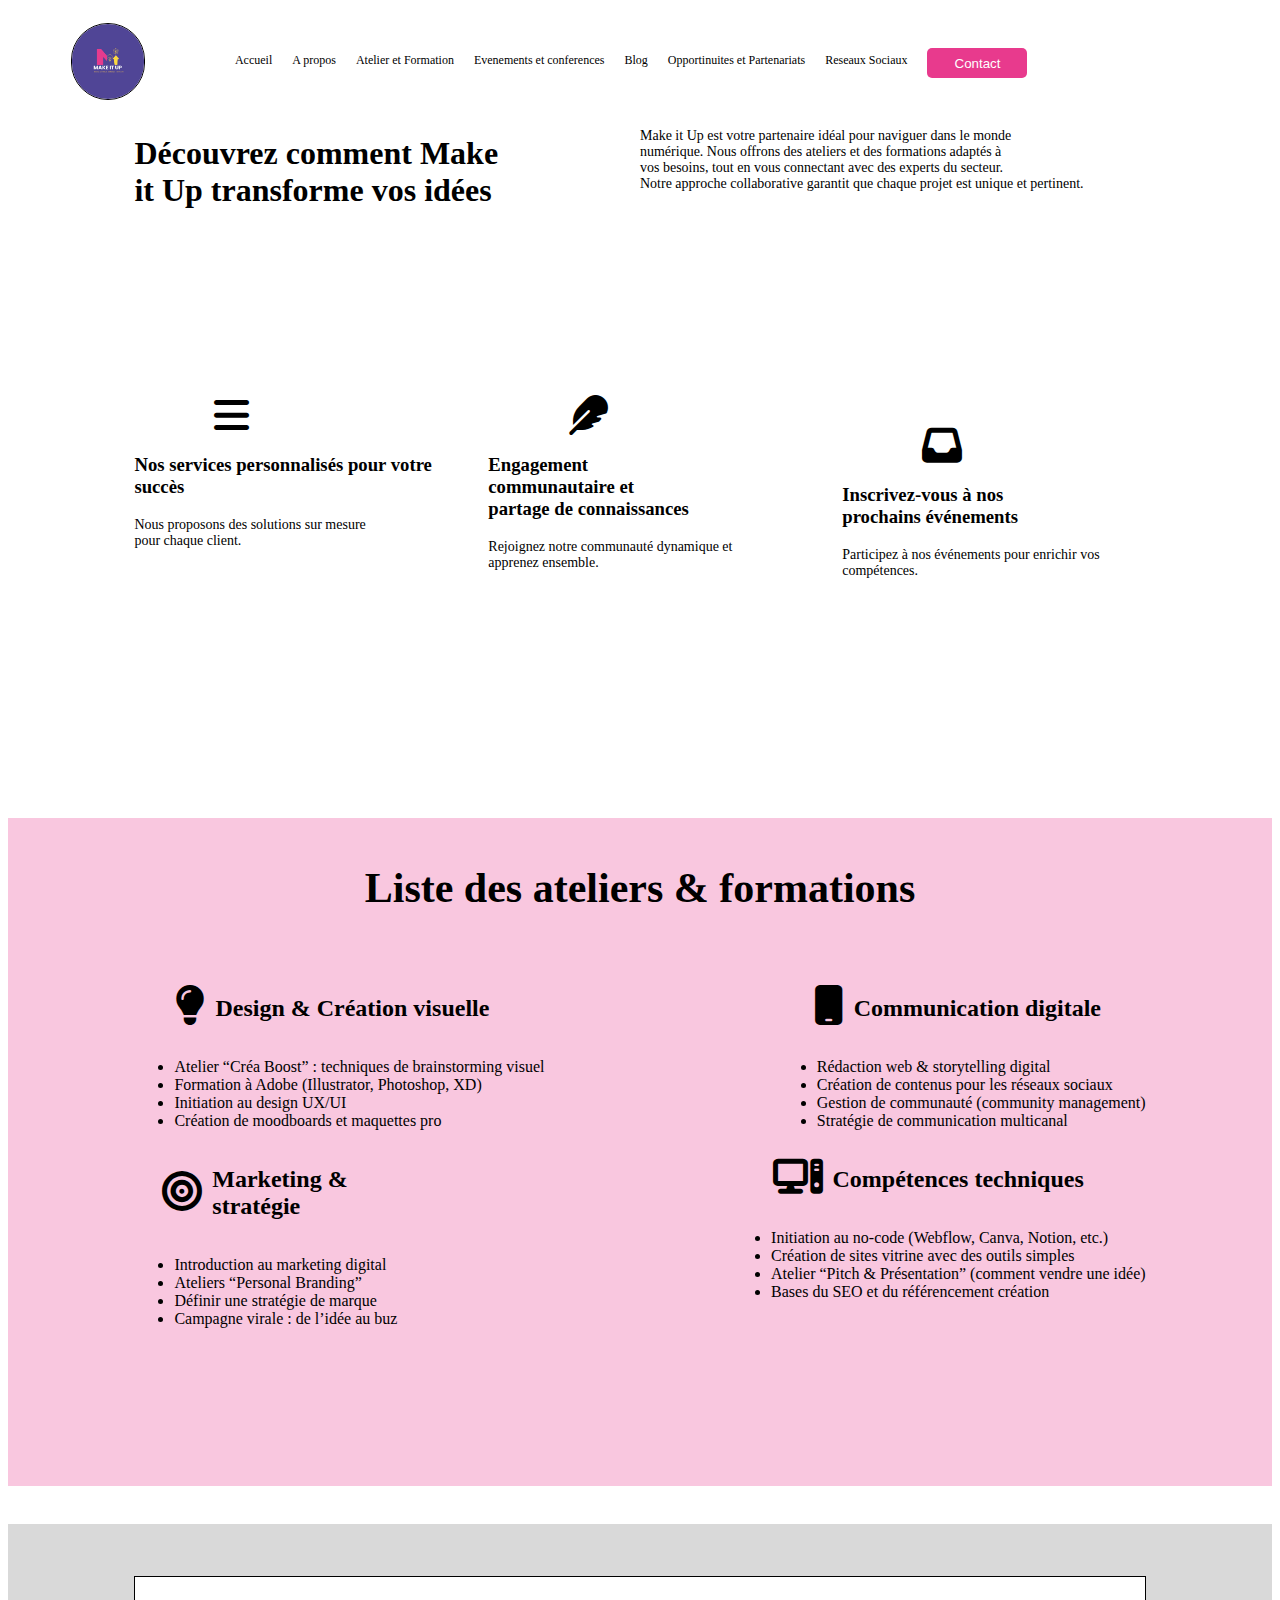
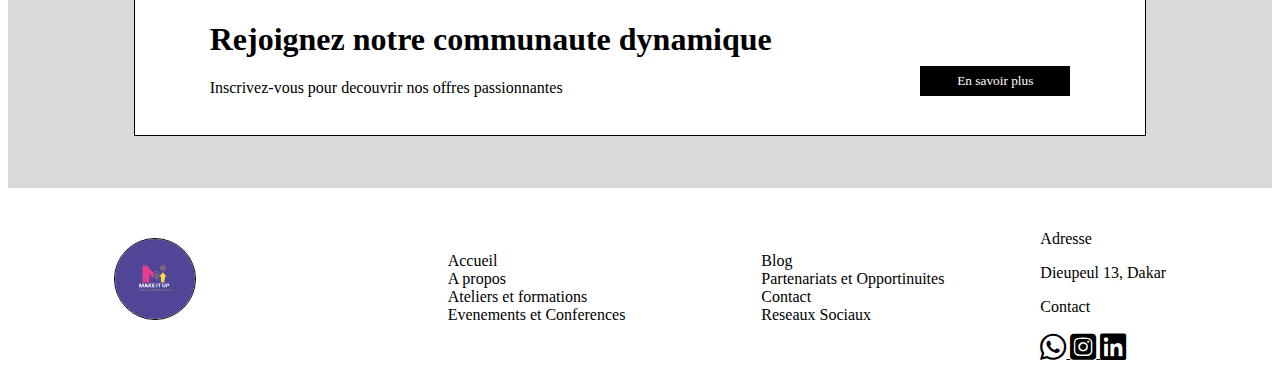
<file: makeitup3.html>
<!DOCTYPE html>
<html lang="en">
<head>
    <meta charset="UTF-8">
    <meta name="viewport" content="width=device-width, initial-scale=1.0">
        <link rel="stylesheet" href="https://cdnjs.cloudflare.com/ajax/libs/font-awesome/6.7.2/css/all.min.css">
    <link rel="stylesheet" href="./makeitup3.css">
    <title>Ateliers et Formations</title>
</head>
<body>
        <div class="parent">
        <nav>
            <div class="logo">
                <img src="Image/Logo en JPG.jpg">
            </div>
            <div class="menu">

                <ul>
                    <li><a href="./index.html">Accueil</a></li>
                    <li><a href="./makeitup2.html">A propos</a></li>
                    <li><a href="./makeitup3.html">Atelier et Formation</a></li>
                    <li><a href="./makeitup4.html">Evenements et conferences</a></li>
                    <li><a href="./makeitup5.html">Blog</a></li>
                    <li><a href="./makeitup6.html">Opportinuites et Partenariats</a></li>
                    <li><a href="./makeitup8.html">Reseaux Sociaux</a></li>

                </ul> 
                <div class="bouton_menu">
                   <button> 
                    <a href="./makeitup7.html">Contact</a>
                    </button>
                </div>
            </div>
        </nav>
        <section class="contain2">
    <div class="contain2-1">
        <h1>Découvrez comment Make <br>it Up transforme vos idées</h1>
        <p>Make it Up est votre partenaire idéal pour naviguer dans le monde <br>
            numérique. Nous offrons des ateliers et des formations adaptés à<br> 
            vos besoins, tout en vous connectant avec des experts du secteur. <br>
            Notre approche collaborative garantit que chaque projet est 
            unique et pertinent.</p>
    </div>
    <div class="contain2-2">
        <div class="contain2-2-1">
            <i class="fa-solid fa-bars"></i>
            <h3>Nos services personnalisés pour votre succès</h3>
            <p>Nous proposons des solutions sur mesure <br>pour chaque client.</p>
        </div>
         <div class="contain2-2-2">
            <i class=""><i class="fa-solid fa-feather"></i></i>
            <h3>Engagement <br>communautaire et <br>partage de connaissances</h3>
            <p>Rejoignez notre communauté dynamique et <br>apprenez ensemble.</p>
        </div>
        <div class="contain2-2-3">
            <i class="fa-solid fa-inbox"></i>
            <h3>Inscrivez-vous à nos <br> prochains événements</h3>
            <p>Participez à nos événements pour enrichir vos  <br>compétences.</p>
        </div>
    </div>


</section>
<section class="containatelier">
    <br>
    <h1>Liste des ateliers & formations</h1> 
    <div class="four">
    <div class="design">
     <div class="iconetexte">
        <i class="fas fa-lightbulb"></i>
        <h2>Design & Création visuelle</h2>
     </div>
     <div class="texte">
         <ul><li>Atelier “Créa Boost” : techniques de brainstorming visuel</li>
             <li>Formation à Adobe (Illustrator, Photoshop, XD)</li>
             <li>Initiation au design UX/UI</li>
            <li>Création de moodboards et maquettes pro</li>
        </ul>
     </div>
    </div>
        <div class="communication">
     <div class="iconetexte2">
        <i class="fas fa-mobile"></i>
        <h2>Communication digitale</h2>
     </div>
     <div class="texte2">
         <ul><li>Rédaction web & storytelling digital</li>
             <li>Création de contenus pour les réseaux sociaux</li>
             <li>Gestion de communauté (community management)</li>
            <li>Stratégie de communication multicanal</li>
        </ul>
     </div>
    </div>
            <div class="marketting">
     <div class="iconetexte3">
        <i class="fas fa-bullseye"></i>
        <h2>Marketing & stratégie</h2>
     </div>
     <div class="texte3">
         <ul><li>Introduction au marketing digital</li>
             <li>Ateliers “Personal Branding”</li>
             <li>Définir une stratégie de marque</li>
            <li>Campagne virale : de l’idée au buz</li>
        </ul>
     </div>
    </div>
                <div class="technique">
     <div class="iconetexte4">
        <i class="fas fa-computer"></i>
        <h2>Compétences techniques</h2>
     </div>
     <div class="texte4">
         <ul><li>Initiation au no-code (Webflow, Canva, Notion, etc.)</li>
             <li>Création de sites vitrine avec des outils simples</li>
             <li>Atelier “Pitch & Présentation” (comment vendre une idée)</li>
            <li>Bases du SEO et du référencement création</li>
        </ul>
     </div>
    </div>
     </div>
</section>
<section class="contain4">
    <div class="contain4-contain">
        <div class="contain4-containtext">
        <h1>Rejoignez notre communaute dynamique</h1>
        <p>Inscrivez-vous pour decouvrir nos offres passionnantes</p>
         </div>
         <div class="contain4-containbutton">
            <button><a href="">En savoir plus</a></button>
         </div>
    </div>
</section>
    <footer>
     <div class="logofooter">
      <img src="Image/Logo en JPG.jpg" alt="logo">
     </div>
     <div class="textfooter">
           <div class="text1">
            <ul>
                <li><a href="./index.html">Accueil</a></li>
                <li><a href="makeitup2.html">A propos</a></li>
                <li><a href="makeitup3.html">Ateliers et formations</a></li>
                <li><a href="makeitup4.html">Evenements et Conferences</a></li>
            </ul>
           </div>
                      <div class="text2">
            <ul>
                <li><a href="makeitup5.html">Blog</a></li>
                <li><a href="makeitup6.html">Partenariats et Opportinuites</a></li>
                <li><a href="makeitup7.html">Contact</a></li>
                <li><a href="makeitup8.html">Reseaux Sociaux</a></li>
            </ul>
           </div>
           <div class="contact-adresse">
            <div class="adresse">
            <p>Adresse</p>
            <p>Dieupeul 13, Dakar</p>
             </div>
             <div class="contact">
                <p>Contact</p>
                 <a href="https://wa.me/785405593" class="whatshapp-link-footer">
                <i class="fa-brands fa-whatsapp"></i>
                 </a>
                 <a href="https://www.instagram.com/make__it__up__221/" class="instagram-link-footer">
                <i class="fa-brands fa-square-instagram"></i>
                </a>
                <a href="https://www.linkedin.com/in/make-it-up-80b18b36a/" class="linkedin-link-footer">
                <i class="fa-brands fa-linkedin"></i>
                 </a>
             </div>
           </div>

     </div>
    </footer>
</body>
</html>
</file>
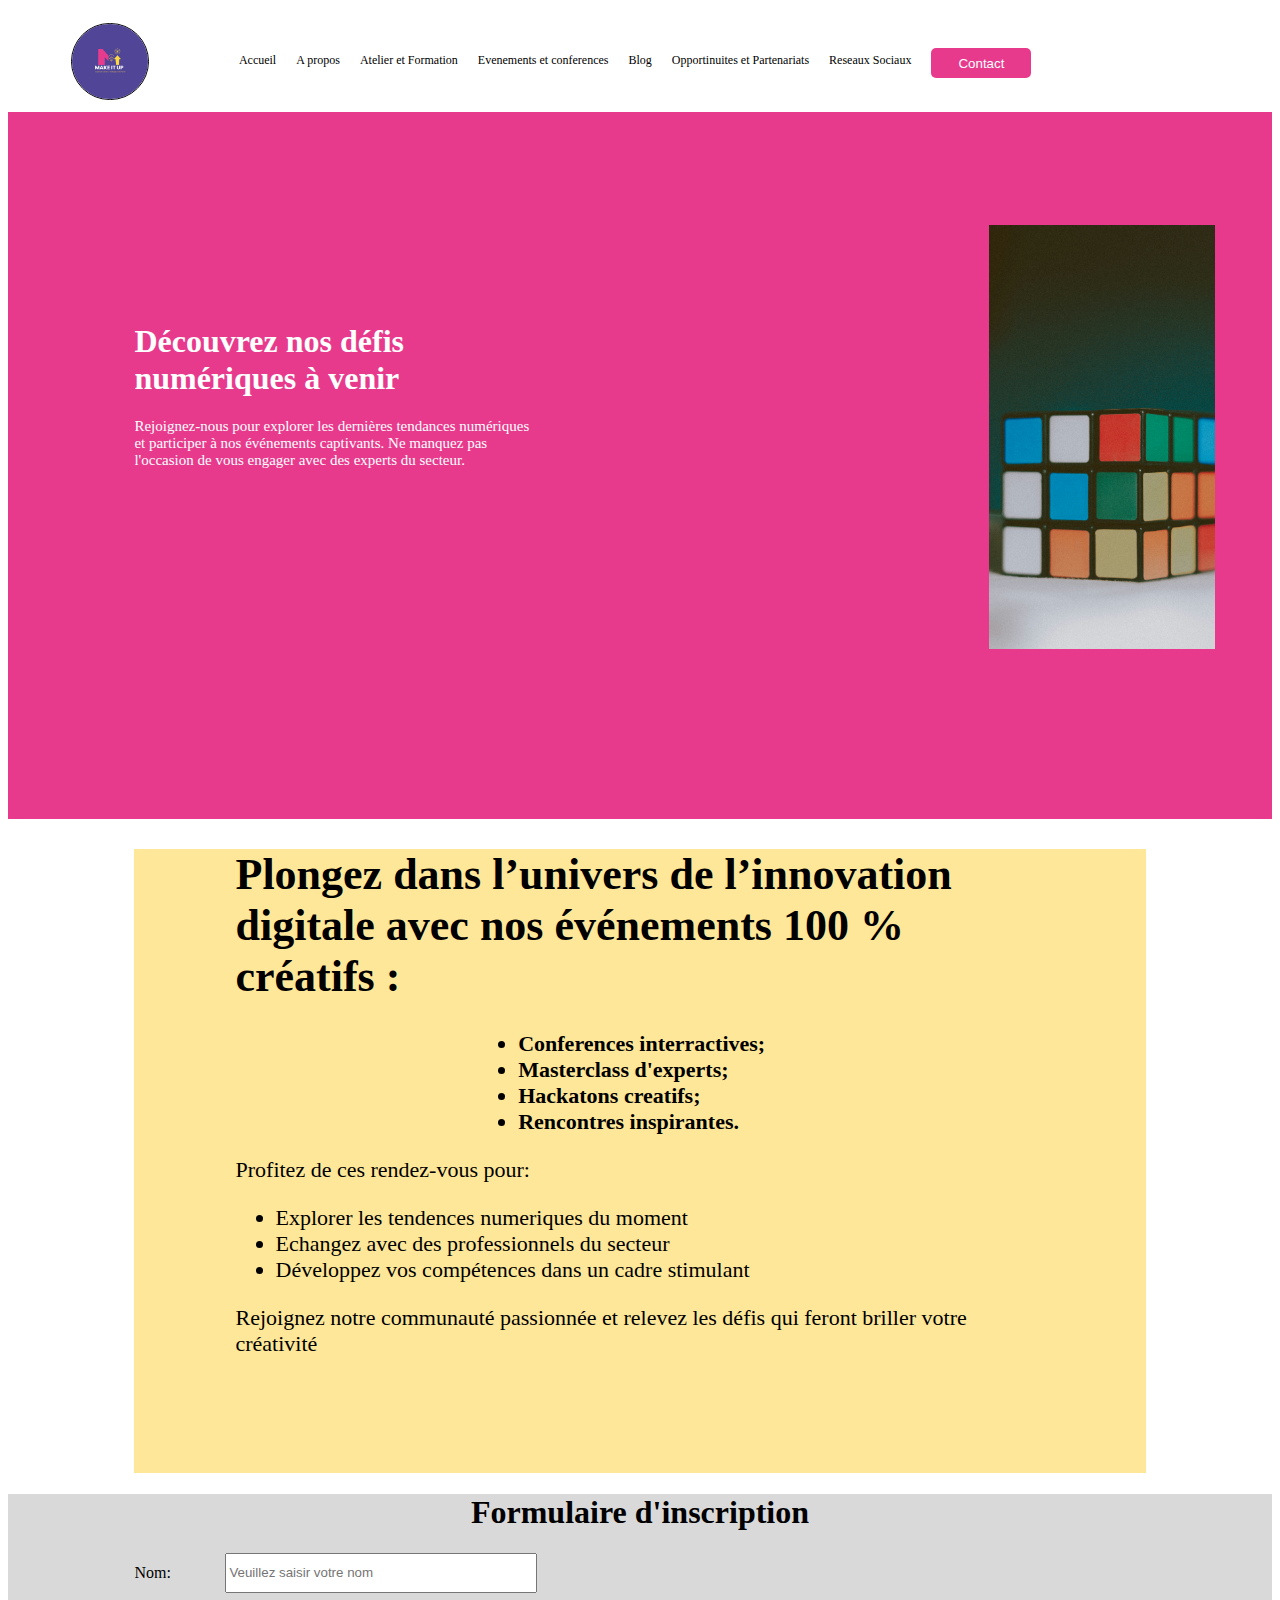
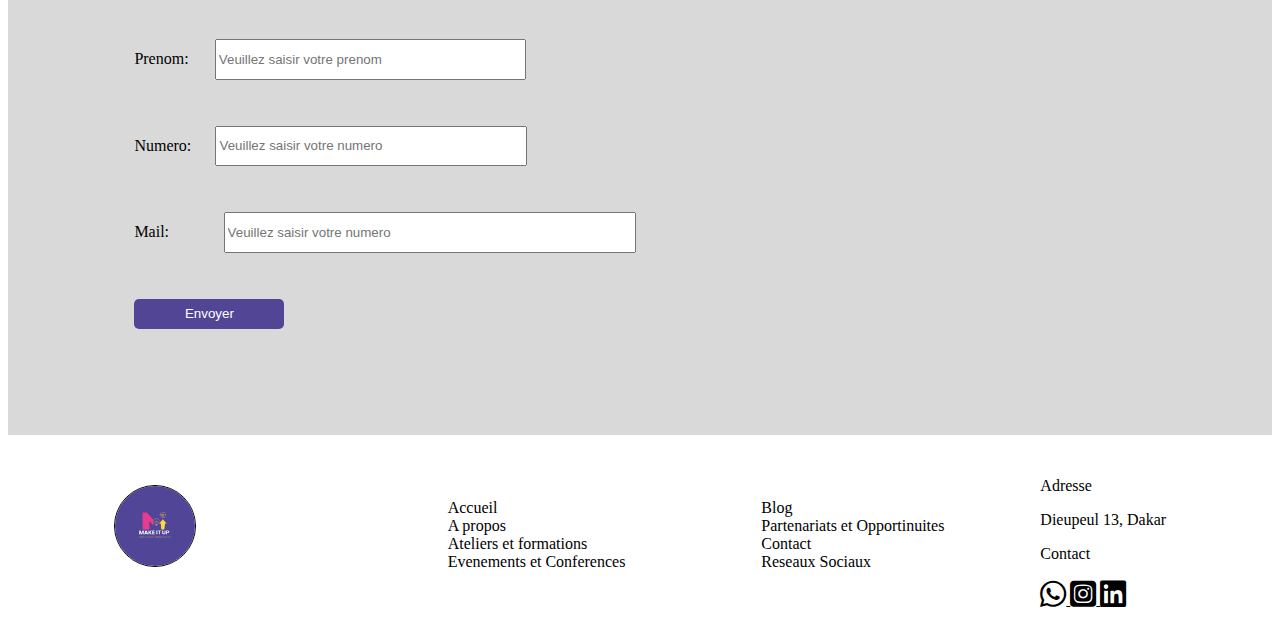
<file: makeitup4.html>
<!DOCTYPE html>
<html lang="en">
<head>
    <meta charset="UTF-8">
    <meta name="viewport" content="width=device-width, initial-scale=1.0">
    <link rel="stylesheet" href="https://cdnjs.cloudflare.com/ajax/libs/font-awesome/6.7.2/css/all.min.css">
    <link rel="stylesheet" href="./makeitup4.css">
    <title>Evenements et Conferences</title>
</head>
<body>
        <div class="parent">
        <nav>
            <div class="logo">
                <img src="Image/Logo en JPG.jpg">
            </div>
            <div class="menu">

                <ul>
                    <li><a href="./index.html">Accueil</a></li>
                    <li><a href="./makeitup2.html">A propos</a></li>
                    <li><a href="./makeitup3.html">Atelier et Formation</a></li>
                    <li><a href="./makeitup4.html">Evenements et conferences</a></li>
                    <li><a href="./makeitup5.html">Blog</a></li>
                    <li><a href="./makeitup6.html">Opportinuites et Partenariats</a></li>
                    <li><a href="./makeitup8.html">Reseaux Sociaux</a></li>

                </ul> 
                <div class="bouton_menu">
                   <button> 
                    <a href="./makeitup7.html">Contact</a>
                    </button>
                </div>
            </div>
        </nav>
      <section class="contain3">
   <div class="text3">
    <h1>Découvrez nos défis <br> numériques à venir</h1>
    <p>Rejoignez-nous pour explorer les dernières tendances numériques <br>
        et participer à nos événements captivants. Ne manquez pas <br>l'occasion de vous engager avec des experts du secteur.</p>
    </div>
   <div class="image">
    <img src="Image/mathias-reding-EJ2WbxPfaZ4-unsplash.jpg">
   </div>

</section>
  <section class="evenements">
        <div class="texte">
          <h1>Plongez dans l’univers de l’innovation digitale 
      avec nos événements 100 % créatifs :</h1>
           <ul class="liste1">
            <li>Conferences interractives;</li>
            <li>Masterclass d'experts;</li>
            <li>Hackatons creatifs;</li>
            <li>Rencontres  inspirantes.</li>
           </ul>
           <p >Profitez de ces rendez-vous pour:</p>
           <ul>
            <li>Explorer les tendences numeriques du moment</li>
            <li>Echangez avec des professionnels du secteur</li>
            <li>Développez vos compétences dans un cadre stimulant</li>
                       </ul>
            <p>Rejoignez notre communauté passionnée et relevez les défis qui feront briller votre créativité</p>

        </div>
  </section>
  <section class="formulaire">
    <form>
        <h1>Formulaire d'inscription</h1>
        <div class="nom">
            <label for="Nom">Nom:</label>
            <input type="text" placeholder="Veuillez saisir votre nom" >
        </div>
            <div class="prenom">
            <label for="Prenom:">Prenom:</label>
            <input type="text" placeholder="Veuillez saisir votre prenom" >
        </div>
        <div class="numero">
            <label for="Numeo:">Numero: </label>
            <input type="tel" placeholder="Veuillez saisir votre numero">
        </div>
            <div class="mail">
            <label for="Mail:">Mail: </label>
            <input type="tel" placeholder="Veuillez saisir votre numero">
        </div>
       <div class="button-form">
            <button type="submit">Envoyer</button>
       </div>
    </form>
  </section>
      <footer>
     <div class="logofooter">
      <img src="Image/Logo en JPG.jpg" alt="logo">
     </div>
     <div class="textfooter">
           <div class="text1">
            <ul>
                <li><a href="./index.html">Accueil</a></li>
                <li><a href="./makeitup2.html">A propos</a></li>
                <li><a href="./makeitup3.html">Ateliers et formations</a></li>
                <li><a href="./makeitup4.html">Evenements et Conferences</a></li>
            </ul>
           </div>
                      <div class="text2">
            <ul>
                <li><a href="./makeitup5.html">Blog</a></li>
                <li><a href="./makeitup6.html">Partenariats et Opportinuites</a></li>
                <li><a href="./makeitup7.html">Contact</a></li>
                <li><a href="./makeitup8.html">Reseaux Sociaux</a></li>
            </ul>
           </div>
           <div class="contact-adresse">
            <div class="adresse">
            <p>Adresse</p>
            <p>Dieupeul 13, Dakar</p>
             </div>
             <div class="contact">
                <p>Contact</p>
                <a href="https://wa.me/785405593" class="whatshapp-link-footer">
                <i class="fa-brands fa-whatsapp"></i>
                 </a>
                 <a href="https://www.instagram.com/make__it__up__221/" class="instagram-link-footer">
                <i class="fa-brands fa-square-instagram"></i>
                </a>
                <a href="https://www.linkedin.com/in/make-it-up-80b18b36a/" class="linkedin-link-footer">
                <i class="fa-brands fa-linkedin"></i>
                 </a>
             </div>
           </div>

     </div>
    </footer>
</body>
</html>
</file>
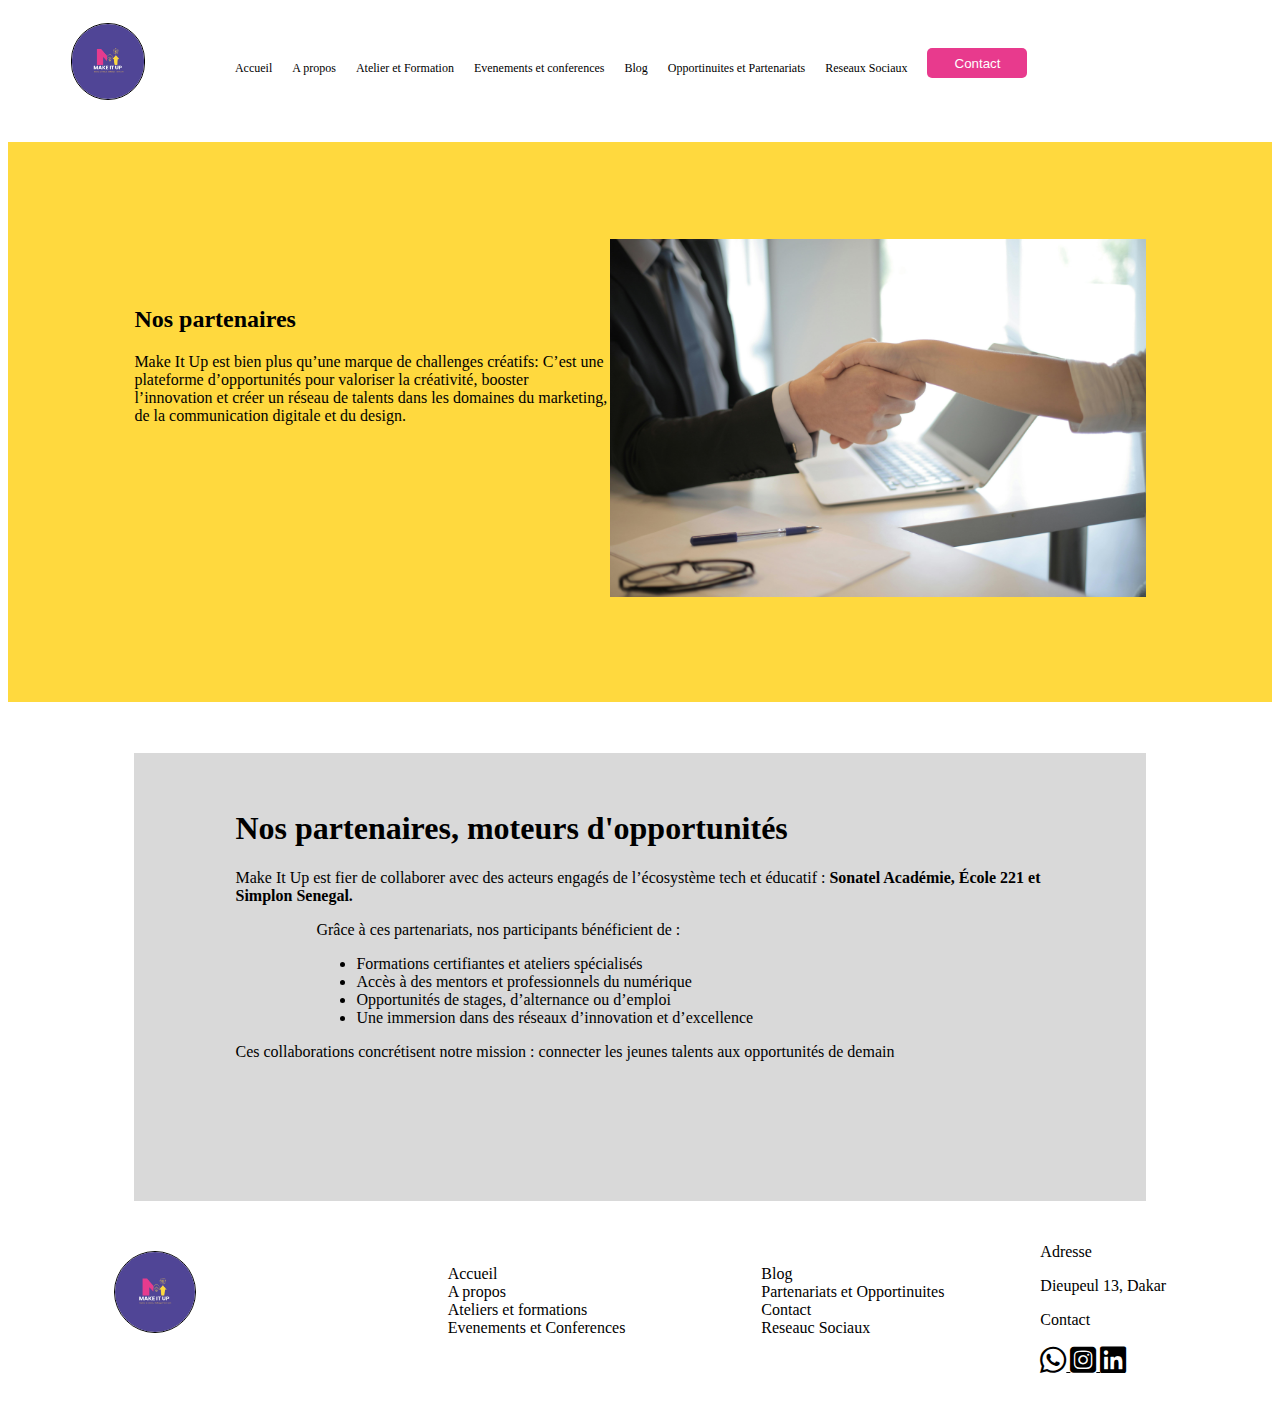
<file: makeitup6.html>
<!DOCTYPE html>
<html lang="en">
<head>
    <meta charset="UTF-8">
    <meta name="viewport" content="width=device-width, initial-scale=1.0">
        <link rel="stylesheet" href="https://cdnjs.cloudflare.com/ajax/libs/font-awesome/6.7.2/css/all.min.css">
        <link rel="stylesheet" href="makeitup6.css">
    <title>Partenariats et Opportinuites</title>
</head>
<body>
        <div class="parent">
        <nav>
            <div class="logo">
                <img src="Image/Logo en JPG.jpg">
            </div>
            <div class="menu">

                <ul>
                    <li><a href="./index.html">Accueil</a></li>
                    <li><a href="./makeitup2.html">A propos</a></li>
                    <li><a href="./makeitup3.html">Atelier et Formation</a></li>
                    <li><a href="./makeitup4.html">Evenements et conferences</a></li>
                    <li><a href="./makeitup5.html">Blog</a></li>
                    <li><a href="./makeitup6.html">Opportinuites et Partenariats</a></li>
                    <li><a href="./makeitup8.html">Reseaux Sociaux</a></li>

                </ul> 
                <div class="bouton_menu">
                   <button> 
                    <a href="./makeitup7.html">Contact</a>
                    </button>
                </div>
            </div>
        </nav>
        <section class="contain6">
     <div class="text6">
        <br><br><br><br><br><br><br><br>
        <h2>Nos partenaires</h2>
        <p>Make It Up est bien plus qu’une marque de challenges créatifs:  C’est une plateforme d’opportunités pour valoriser la créativité, booster l’innovation et créer un réseau de talents dans les domaines du marketing, de la communication digitale et du design.</p>
    </div>
     <div class="images">
        <img src="Image/partenariats.jpg">
     </div>
</section>
<section class="opportinuites">
             <div class="texte">
                <div class="texte1"><br><br>
                   <h1>Nos partenaires, moteurs d'opportunités</h1>
                   <p>Make It Up est fier de collaborer avec des acteurs engagés de l’écosystème tech et éducatif : <span>Sonatel Académie, École 221 et Simplon Senegal.</span></p>
                </div>
                <div class="liste">
                    <p>Grâce à ces partenariats, nos participants bénéficient de :</p>
                    <ul>
                        <li> Formations certifiantes et ateliers spécialisés</li>
                        <li>Accès à des mentors et professionnels du numérique</li>
                        <li>Opportunités de stages, d’alternance ou d’emploi</li>
                        <li>Une immersion dans des réseaux d’innovation et d’excellence</li>
                    </ul>

                </div>
                <div>
                    <p>Ces collaborations concrétisent notre mission : connecter les jeunes talents aux opportunités de demain</p>
                </div>
             </div>
</section>
    <footer>
     <div class="logofooter">
      <img src="Image/Logo en JPG.jpg" alt="logo">
     </div>
     <div class="textfooter">
           <div class="text1">
            <ul>
                <li><a href="./index.html">Accueil</a></li>
                <li><a href="./makeitup2.html">A propos</a></li>
                <li><a href="./makeitup3.html">Ateliers et formations</a></li>
                <li><a href="./makeitup4.html">Evenements et Conferences</a></li>
            </ul>
           </div>
                      <div class="text2">
            <ul>
                <li><a href="./makeitup5.html">Blog</a></li>
                <li><a href="./makeitup6.html">Partenariats et Opportinuites</a></li>
                <li><a href="./makeitup7.html">Contact</a></li>
                <li><a href="./makeitup8.html">Reseauc Sociaux</a></li>
            </ul>
           </div>
           <div class="contact-adresse">
            <div class="adresse">
            <p>Adresse</p>
            <p>Dieupeul 13, Dakar</p>
             </div>
             <div class="contact">
                <p>Contact</p>
                <a href="https://wa.me/785405593" class="whatshapp-link-footer">
                <i class="fa-brands fa-whatsapp"></i>
                 </a>
                 <a href="https://www.instagram.com/make__it__up__221/" class="instagram-link-footer">
                <i class="fa-brands fa-square-instagram"></i>
                </a>
                <a href="https://www.linkedin.com/in/make-it-up-80b18b36a/" class="linkedin-link-footer">
                <i class="fa-brands fa-linkedin"></i>
                 </a>
             </div>
           </div>

     </div>
    </footer>
</body>
</html>
</file>
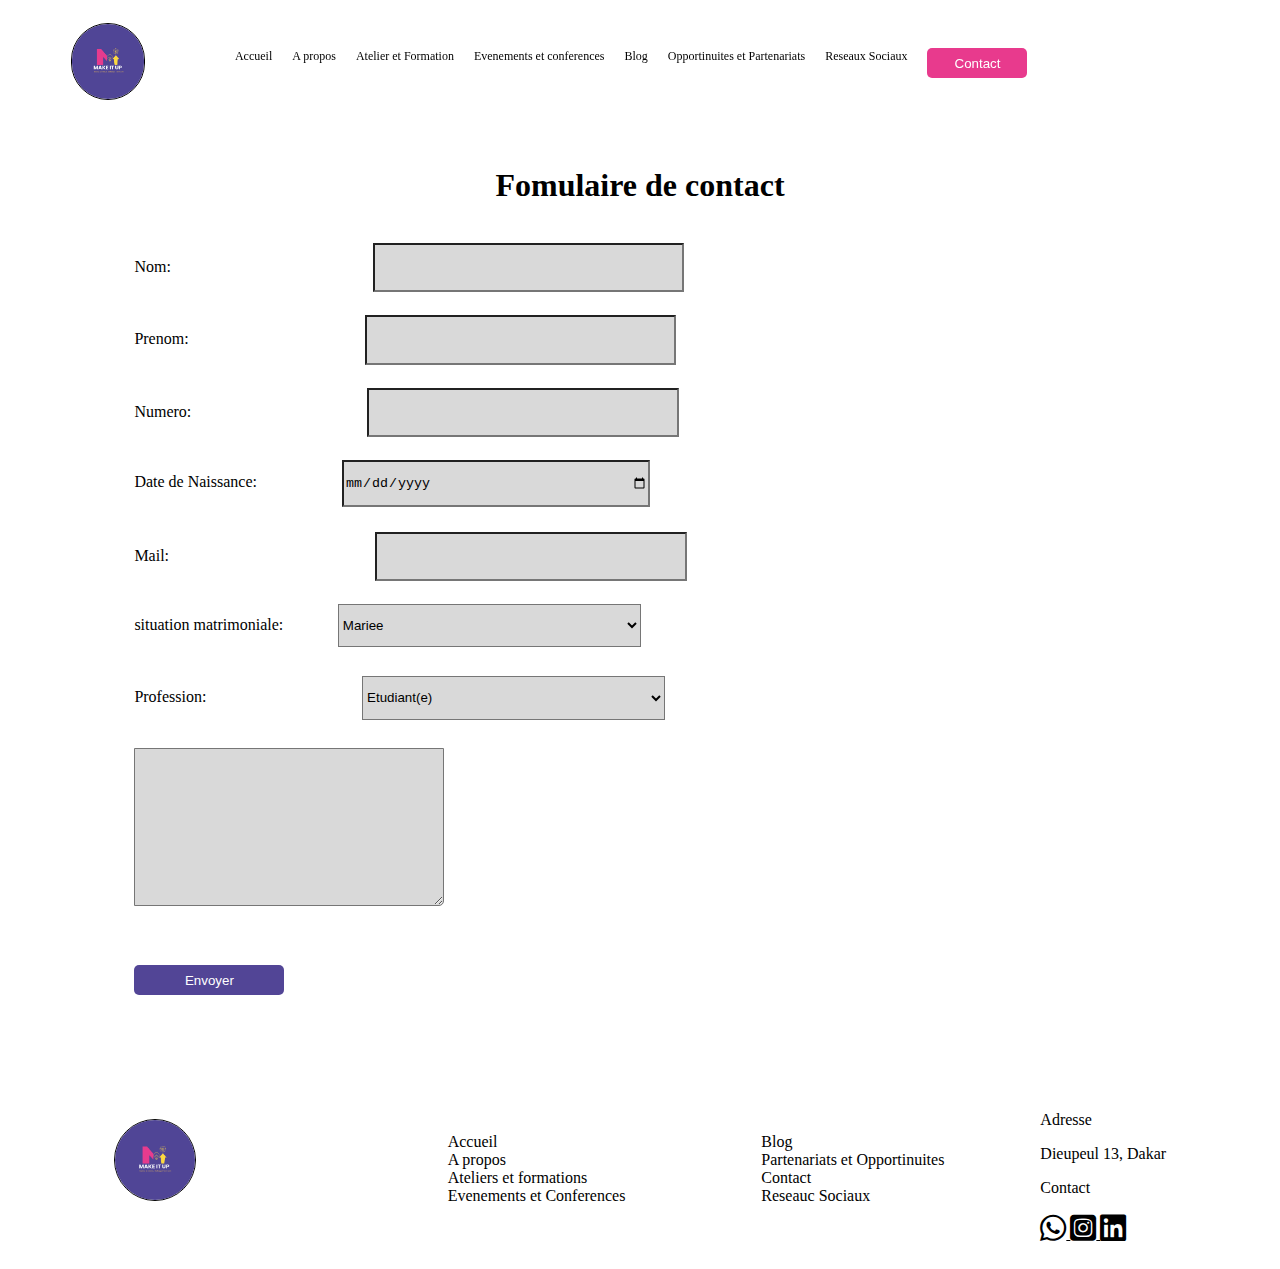
<file: makeitup7.html>
<!DOCTYPE html>
<html lang="en">
<head>
    <meta charset="UTF-8">
    <meta name="viewport" content="width=device-width, initial-scale=1.0">
    <link rel="stylesheet" href="https://cdnjs.cloudflare.com/ajax/libs/font-awesome/6.7.2/css/all.min.css">
     <link rel="stylesheet" href="./makeitup7.css">
    <title>Contact</title>
</head>
<body>
        <div class="parent">
        <nav>
            <div class="logo">
                <img src="Image/Logo en JPG.jpg">
            </div>
            <div class="menu">

                <ul>
                    <li><a href="./index.html">Accueil</a></li>
                    <li><a href="./makeitup2.html">A propos</a></li>
                    <li><a href="./makeitup3.html">Atelier et Formation</a></li>
                    <li><a href="./makeitup4.html">Evenements et conferences</a></li>
                    <li><a href="./makeitup5.html">Blog</a></li>
                    <li><a href="./makeitup6.html">Opportinuites et Partenariats</a></li>
                    <li><a href="./makeitup8.html">Reseaux Sociaux</a></li>

                </ul> 
                <div class="bouton_menu">
                   <button> 
                    <a href="./makeitup7.html">Contact</a>
                    </button>
                </div>
            </div>
        </nav>
        <section class="formulaire">
               <form>
                <h1>Fomulaire de contact</h1> <br>
                        <div class="nom">
            <label for="Nom">Nom:</label>
            <input type="text" id="name" >
        </div>
            <div class="prenom">
            <label for="Prenom:">Prenom:</label>
            <input type="text" id="name">
        </div>
        <div class="numero">
            <label for="Numeo:">Numero: </label>
            <input type="tel" id="numero" >
        </div>
            <div class="date-naissance">
            <label for="date-naissance:">Date de Naissance: </label>
            <input type="date" id="date-naissance" >
        </div>
            <div class="mail">
            <label for="Mail:">Mail: </label>
            <input type="email" id="email" >
        </div>
        <div class="situation">
            <label for="situation">situation matrimoniale: </label>
            <select name="situation" id="situation">
             <option value="">Mariee</option>
             <option value="">Celibataire</option>
            </select>
        </div>
                <div class="profession">
            <label for="situation">Profession:  </label>
            <select name="profession" id="profession">
             <option value="">Etudiant(e)</option>
             <option value="">Graphiste</option>
             <option value="">Referent digital</option>
             <option value="">Community manager</option>
             <option value="">Developpement web</option>
             <option value="">Autre</option>
            </select>
        </div>
        <div  class="message">
            <textarea name="" id=""></textarea>
        </div>
       <div class="button-form">
            <button type="submit">Envoyer</button>
       </div>
               </form>
        </section>
            <footer>
     <div class="logofooter">
      <img src="Image/Logo en JPG.jpg" alt="logo">
     </div>
     <div class="textfooter">
           <div class="text1">
            <ul>
                <li><a href="./index.html">Accueil</a></li>
                <li><a href="./makeitup2.html">A propos</a></li>
                <li><a href="./makeitup3.html">Ateliers et formations</a></li>
                <li><a href="./makeitup4.html">Evenements et Conferences</a></li>
            </ul>
           </div>
                      <div class="text2">
            <ul>
                <li><a href="./makeitup5.html">Blog</a></li>
                <li><a href="./makeitup6.html">Partenariats et Opportinuites</a></li>
                <li><a href="./makeitup7.html">Contact</a></li>
                <li><a href="./makeitup8.html">Reseauc Sociaux</a></li>
            </ul>
           </div>
           <div class="contact-adresse">
            <div class="adresse">
            <p>Adresse</p>
            <p>Dieupeul 13, Dakar</p>
             </div>
             <div class="contact">
                <p>Contact</p>
                <a href="https://wa.me/785405593" class="whatshapp-link-footer">
                <i class="fa-brands fa-whatsapp"></i>
                 </a>
                 <a href="https://www.instagram.com/make__it__up__221/" class="instagram-link-footer">
                <i class="fa-brands fa-square-instagram"></i>
                </a>
                <a href="https://www.linkedin.com/in/make-it-up-80b18b36a/" class="linkedin-link-footer">
                <i class="fa-brands fa-linkedin"></i>
                 </a>
             </div>
           </div>

     </div>
    </footer>
</body>
</html>
</file>
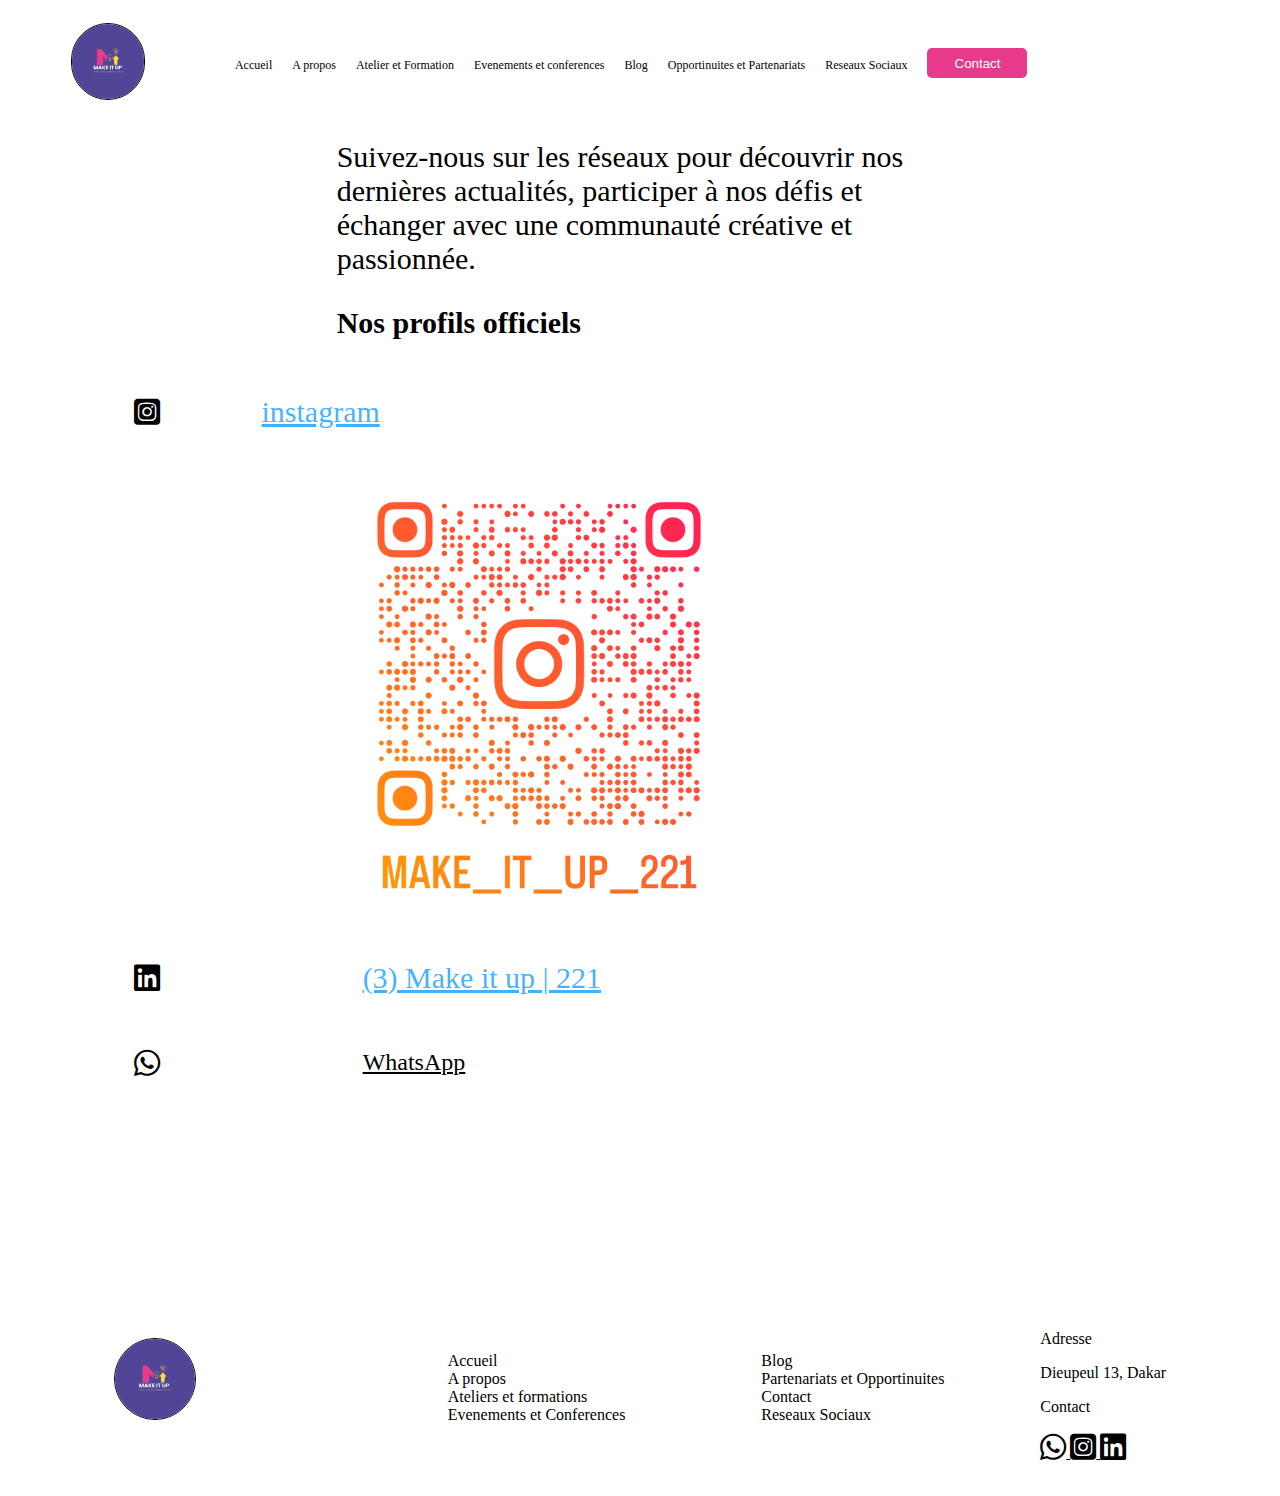
<file: makeitup8.html>
<!DOCTYPE html>
<html lang="en">
<head>
    <meta charset="UTF-8">
    <meta name="viewport" content="width=device-width, initial-scale=1.0">
    <link rel="stylesheet" href="https://cdnjs.cloudflare.com/ajax/libs/font-awesome/6.7.2/css/all.min.css">
    <link rel="stylesheet" href="./makeitup8.css">
    <title>Reseaux sociaux</title>
</head>
<body>
        <div class="parent">
        <nav>
            <div class="logo">
                <img src="Image/Logo en JPG.jpg">
            </div>
            <div class="menu">

                <ul>
                    <li><a href="./index.html">Accueil</a></li>
                    <li><a href="./makeitup2.html">A propos</a></li>
                    <li><a href="./makeitup3.html">Atelier et Formation</a></li>
                    <li><a href="./makeitup4.html">Evenements et conferences</a></li>
                    <li><a href="./makeitup5.html">Blog</a></li>
                    <li><a href="./makeitup6.html">Opportinuites et Partenariats</a></li>
                    <li><a href="./makeitup8.html">Reseaux Sociaux</a></li>

                </ul> 
                <div class="bouton_menu">
                   <button> 
                    <a href="./makeitup7.html">Contact</a>
                    </button>
                </div>
            </div>
        </nav>
        <section class="reseaux">
          <p>Suivez-nous sur les réseaux pour découvrir nos dernières
             actualités, participer à nos défis et échanger avec une
            communauté créative et passionnée.</p>
            <h2>Nos profils officiels</h2>
        <div class="instagram">
            <div class="texte">
                   <i class="fa-brands fa-square-instagram"></i>
                    <a href="https://www.instagram.com/make__it__up__221/" class="instagram-link" target="_blank">
                   <p>instagram
                   </a>
                   </p>
            </div>
            <img src="Image/make__it__up__221_qr Instagram.png">
       </div>
       <div class="linkedin">
                <i class="fa-brands fa-linkedin"></i>
                <a href="https://www.linkedin.com/in/make-it-up-80b18b36a/" class="linkedin-link"target="_blank">
       <p>(3) Make it up | 221
                 </a>
                 </p>
       </div>
       <div class="Whatshapp">
                <i class="fa-brands fa-whatsapp"></i>
       <p>
        <a href="https://wa.me/785405593" class="whatshapp-link"target="_blank">WhatsApp </a>
    </p>
              </div>

       </div>
        </section>
           <footer>
     <div class="logofooter">
      <img src="Image/Logo en JPG.jpg" alt="logo">
     </div>
     <div class="textfooter">
           <div class="text1">
            <ul>
                <li><a href="./index.html">Accueil</a></li>
                <li><a href="./makeitup2.html">A propos</a></li>
                <li><a href="./makeitup3.html">Ateliers et formations</a></li>
                <li><a href="./makeitup4.html">Evenements et Conferences</a></li>
            </ul>
           </div>
                      <div class="text2">
            <ul>
                <li><a href="./makeitup5.html">Blog</a></li>
                <li><a href="./makeitup6.html">Partenariats et Opportinuites</a></li>
                <li><a href="./makeitup7.html">Contact</a></li>
                <li><a href="./makeitup8.html">Reseaux Sociaux</a></li>
            </ul>
           </div>
           <div class="contact-adresse">
            <div class="adresse">
            <p>Adresse</p>
            <p>Dieupeul 13, Dakar</p>
             </div>
             <div class="contact">
                <p>Contact</p>
                <a href="https://wa.me/785405593" class="whatshapp-link-footer">
                <i class="fa-brands fa-whatsapp"></i>
                 </a>
                 <a href="https://www.instagram.com/make__it__up__221/" class="instagram-link-footer">
                <i class="fa-brands fa-square-instagram"></i>
                </a>
                <a href="https://www.linkedin.com/in/make-it-up-80b18b36a/" class="linkedin-link-footer">
                <i class="fa-brands fa-linkedin"></i>
                 </a>
             </div>
           </div>

     </div>
    </footer>
</body>
</html>
</file>
<file: makeitup3.css>
.parent{
    width: 100%;
    height: 110rem;
    flex-wrap: wrap;
    font-family: poppins;
}
nav{
    display: flex;
    height: 6%;
   width: 100%;
   position: sticky;
   top: 0;
    background-color: white;
}
.logo{
    width: 80px;
    height: 75px;
    border-radius: 50px;
    border: 1px solid black;
    margin-top: 15px;
    overflow: hidden;
    margin-left: 5%;
}
.logo img{
    width: 100%;
    height: 100%;
    object-fit: cover;
}
.menu{
    display: flex;
    width: 95%;
    gap: 20px;
    margin-left: 50px;
    font-family: poppins;
    font-size: 12px;
}
.menu ul{
    display: flex;
    align-items: center;
    gap: 20px;

}
.menu li{
    list-style: none;
}
.menu ul li a{
        text-align: center;
        text-decoration: none; 
        color: black;
        
}
.menu ul li :hover{
        color: #E83A8D;
        
}

.bouton_menu button{
    background-color: #E83A8D;
    width: 100px;
    border: 0;
    height: 30px;
    margin-top: 40px;
    border-radius: 5px;
}
.bouton_menu button:hover{
    background-color: #524596;
}
.bouton_menu button a {
    color: white;
    text-decoration: none;
}
.contain2{
    width: 100%;
    height: 40%;
    justify-content: space-around;
    font-family: poppins ;

}
.contain2-1{
    display: flex;
    height: 40%;
}
.contain2-1 h1{
    width: 40%;
    margin-left: 10%;
    color: black;
    font-family: poppins ;
    font-size: 32px;
}
.contain2-1 p{
    width: 40%;
    margin-right: 10%;
    color: black;
    font-family: poppins ;
    font-size: 14px;
    
}
.contain2-2{
    display: flex;
    height: 50%;
    margin-left: 10%;
    margin-right: 10%;
    width: 80%;
    justify-content: space-between;
}
.contain2-2-1{
    width:30% ;
    height: 90%;
}
.fa-feather{
    font-size: 40px;
    margin-left: 80px;
    align-items: center;
}
.contain2-2-1 p{
font-size: 14px;
}
.contain2-2-2{
    width:30% ;
    height: 90%;
}
.fa-bars{
    font-size: 40px;
    margin-left: 80px;
    align-items: center;
}
.contain2-2-2 p{
font-size: 14px;
}
.contain2-2-3{
    width:30% ;
    height: 90%;
    margin-top: 30px;
}
.fa-inbox{
    font-size: 40px;
    margin-left: 80px;
    align-items: center;
}
.contain2-2-3 p{
font-size: 14px;
}
.containatelier{
    width: 100%;
    height:38% ;
    background-color: #e83a8e48;
}
.containatelier h1{
    text-align: center;
    font-size: 42px;
}
.four{
    width: 80%;
    margin-left: 10%;
    margin-right: 10%;
    display: flex;
    flex-wrap: wrap;
    justify-content: space-between;
    margin-top: 5%;
}
.iconetexte{
    display: flex;
    gap: 10px;
    margin-left: 10%;
}
.fa-lightbulb{
    font-size: 40px;
    margin-top: 10px;
}
.iconetexte2{
    display: flex;
    gap: 10px;
    margin-left: 10%;
}
.fa-mobile{
    font-size: 40px;
    margin-top: 10px;
}
.iconetexte3{
    display: flex;
    gap: 10px;
    margin-left: 10%;
}
.fa-bullseye{
    font-size: 40px;
    margin-top: 25px;
}
.iconetexte4{
    display: flex;
    gap: 10px;
    margin-left: 10%;
}
.fa-computer{
    font-size: 40px;
    margin-top: 10px;
}
.contain4{
    width: 100%;
    height: 15%;
    background-color: #d9d9d9;
    margin-top: 3%;
    align-items: center;
    display: flex;
}
.contain4-contain{
width: 80%;
height:60% ;
display: flex;
align-items: center;
justify-content: space-around;
border: 1px solid black;
margin-right: 10%;
margin-left: 10%;
font-family: poppins;
background-color: white;
}
.contain4-containbutton button{
    width: 150px;
    height: 30px;
    background-color: black;
    font-family: poppins ;
    border: 0;
    margin-top: 50px;
}
.contain4-containbutton  button a{
    color: white;
    text-decoration: none;
}

.contain4-containbutton button:hover{
background-color: #E83A8D;
border: 0;
}
footer{
    width: 100%;
    height: 200px;
    display: flex;
    justify-content: space-around;
    font-family: poppins;
}
.logofooter{
    width: 80px;
    height: 80px;
    border-radius: 100px;
    border: 1px solid black;
    margin-top: 50px;
    overflow: hidden;
}
.logofooter img{
    width: 100%;
    height: 100%;
    object-fit: cover;
}
.textfooter{
    width: 60%;
    display: flex;
    justify-content: space-between;
    align-items: center;
}
.text1 ul{
    list-style: none;
}

.text1 ul li a
{
text-decoration: none;
color: black;


}
.text2 ul{
    list-style: none;
}
.text2 ul li a
{
text-decoration: none;
color: black;

}
.fa-whatsapp{
    font-size: 30px;
}
.fa-square-instagram{
    font-size: 30px;
}
.fa-linkedin{
    font-size: 30px;
}
a{
    color: black;
}
</file>
<file: makeitup4.css>
.parent{
    width: 100%;
    height: 130rem;
    flex-wrap: wrap;
    font-family: poppins;
}
nav{
    display: flex;
    height: 5%;
   width: 100%;
   margin-left: 5%;
   background-color: #ffffff;
    position: sticky;
    top: 0;

}
.logo{
    width: 80px;
    height: 75px;
    border-radius: 50px;
    border: 1px solid black;
    margin-top: 15px;
    overflow: hidden;
}
.logo img{
    width: 100%;
    height: 100%;
    object-fit: cover;
}
.menu{
    display: flex;
    width: 95%;
    gap: 20px;
    margin-left: 50px;
    font-family: poppins;
    font-size: 12px;
}
.menu ul{
    display: flex;
    align-items: center;
    gap: 20px;

}
.menu li{
    list-style: none;
}
.menu ul li a{
        text-align: center;
        text-decoration: none; 
        color: black;
        
}
.menu ul li :hover{
        color: #E83A8D;
        
}

.bouton_menu button{
    background-color: #E83A8D;
    width: 100px;
    border: 0;
    height: 30px;
    margin-top: 40px;
    border-radius: 5px;
}
.bouton_menu button:hover{
    background-color: #524596;
}
.bouton_menu button a {
    color: white;
    text-decoration: none;
}
.contain3{
    width: 100%;
    height: 34%;
    background-color: #E83A8D;
    display: flex;
    font-family: poppins;
    justify-content: space-between;
}
.text3{
    width: 40%;
    height: 50%;
    align-items: center;
    color: white;
    margin-left: 10%;
    margin-top: 15%;
}
.text3 p{
    font-size: 15px;
}
.contain3 image{
    width: 50%;
    height: 60%;
    margin-right: 20%;
    align-items: center;
}
.image img{
    width: 80%;
    height: 60%;
     margin-top: 40%;
    object-fit: cover;

}
.evenements{
    width: 80%;
    height: 30%;
    margin-left: 10%;
    margin-right: 10%;
    background-color: #ffcd2979;

}
.texte{
    width:80%;
    margin-left: 10%;
    margin-right: 10%;
    font-size: 22px;
}
.liste1{
    margin-left: 30%;
}
.liste1 li{
    font-weight: bold;
    
}
.formulaire{
    width: 100%;
    height: 26%;
    background-color: #d9d9d9;
}
form{
    width: 80%;
    justify-content: space-around;
    margin-left: 10%;
    margin-right: 10%;
    height: 80%;
}
form h1{
    text-align: center;
}
.nom{
    height: 20%;
}
.nom input{
    height: 40%;
    width: 30%;
    margin-left: 5%;
} 
.prenom{
    height: 20%;
}
.prenom input{
    height: 40%;
    width: 30%;
    margin-left: 2.2%;
} 
.mail{
    height: 20%;
}
.mail  input{
    height: 40%;
    width: 40%;
    margin-left: 5%;
} 
.numero{
    height: 20%;
}
.numero input{
    height: 40%;
    width: 30%;
    margin-left: 2%;
} 
.button-form button{
    width: 150px;
    height: 30px;
    background-color: #524596;
    color: white;
    border-radius: 5px;
    border: 0;
    
}
.button-form button:hover{
    background-color: #E83A8D;
    border: 0;
}
.button-form button a{
    text-decoration: none;
    color: black;
    border: 0;
}
.button-form button a:hover{
    color: white;
}
footer{
    width: 100%;
    height: 200px;
    display: flex;
    justify-content: space-around;
    font-family: poppins;
}
.logofooter{
    width: 80px;
    height: 80px;
    border-radius: 100px;
    border: 1px solid black;
    margin-top: 50px;
    overflow: hidden;
}
.logofooter img{
    width: 100%;
    height: 100%;
    object-fit: cover;
}
.textfooter{
    width: 60%;
    display: flex;
    justify-content: space-between;
    align-items: center;
}
.text1 ul{
    list-style: none;
}

.text1 ul li a
{
text-decoration: none;
color: black;


}
.text2 ul{
    list-style: none;
}
.text2 ul li a
{
text-decoration: none;
color: black;

}
.fa-whatsapp{
    font-size: 30px;
}
.fa-square-instagram{
    font-size: 30px;
}
.fa-linkedin{
    font-size: 30px;
}
a{
    color: black;
}
</file>
<file: makeitup6.css>
.parent{
    width: 100%;
    height: 70rem;
    flex-wrap: wrap;
    font-family: poppins;
}
nav{
    display: flex;
    height: 12%;
   width: 100%;
   background-color: white;
   position: sticky;
    top: 0;

}
.logo{
    width: 80px;
    height: 75px;
    border-radius:50px;
    border: 1px solid black;
    margin-top: 15px;
    overflow: hidden;
    margin-left: 5%;
}
.logo img{
    width: 100%;
    height: 100%;
    object-fit: cover;
}
.menu{
    display: flex;
    width: 95%;
    gap: 20px;
    margin-left: 50px;
    font-family: poppins;
    font-size: 12px;
}
.menu ul{
    display: flex;
    align-items: center;
    gap: 20px;

}
.menu li{
    list-style: none;
    margin-bottom: 2%;

}
.menu ul li a{
        text-align: center;
        text-decoration: none; 
        color: black;
        
}
.menu ul li :hover{
        color: #E83A8D;
        
}

.bouton_menu button{
    background-color: #E83A8D;
    width: 100px;
    border: 0;
    height: 30px;
    margin-top: 40px;
    border-radius: 5px;
}
.bouton_menu button:hover{
    background-color: #524596;
}
.bouton_menu button a {
    color: white;
    text-decoration: none;
}
.contain6{
    width: 100%;
    height: 50%;
    background-color: #FFD93E;
    display: flex;
    font-family: poppins;
    justify-content: space-between;
}
.text6{
    width: 40%;
    height: 40%;
    margin-left: 10%;
}
.images{
    width: 45%;
    height: 80%;
    margin-right: 10%;
}
.images img{
    width: 100%;
    object-fit: cover;
    height: 80%;
    margin-top: 18%;
}
.opportinuites{
    width: 80%;
    height: 40%;
    background-color: #d9d9d9;
    margin-left: 10%;
    margin-right: 10%;
    margin-top: 4%;
}
.texte {
    width: 80%;
    margin-right: 10%;
    margin-left: 10%;

}

span{
    font-weight: bold;
}
.liste{
    margin-left: 10%;
    margin-right: 10%;
    width: 80%;
}
footer{
    width: 100%;
    height: 200px;
    display: flex;
    justify-content: space-around;
    font-family: poppins;
}
.logofooter{
    width: 80px;
    height: 80px;
    border-radius: 100px;
    border: 1px solid black;
    margin-top: 50px;
    overflow: hidden;
}
.logofooter img{
    width: 100%;
    height: 100%;
    object-fit: cover;
}
.textfooter{
    width: 60%;
    display: flex;
    justify-content: space-between;
    align-items: center;
}
.text1 ul{
    list-style: none;
}

.text1 ul li a
{
text-decoration: none;
color: black;


}
.text2 ul{
    list-style: none;
}
.text2 ul li a
{
text-decoration: none;
color: black;

}
.fa-whatsapp{
    font-size: 30px;
}
.fa-square-instagram{
    font-size: 30px;
}
.fa-linkedin{
    font-size: 30px;
}
a{
    color: black;
}
</file>
<file: makeitup7.css>
.parent{
    width: 100%;
    height: 60rem;
    flex-wrap: wrap;
    font-family: poppins;
}
nav{
    display: flex;
    height: 6%;
   width: 100%;
    background-color: white;
    position: sticky;
    top: 0;

}
.logo{
    width: 80px;
    height: 75px;
    border-radius: 50px;
    border: 1px solid black;
    margin-top: 15px;
    overflow: hidden;
    margin-left: 5%;
}
.logo img{
    width: 100%;
    height: 100%;
    object-fit: cover;
}
.menu{
    display: flex;
    width: 95%;
    gap: 20px;
    margin-left: 50px;
    font-family: poppins;
    font-size: 12px;
}
.menu ul{
    display: flex;
    align-items: center;
    gap: 20px;

}
.menu li{
    list-style: none;
    margin-top: 6%;
}
.menu ul li a{
        text-align: center;
        text-decoration: none; 
        color: black;
        
}
.menu ul li :hover{
        color: #E83A8D;
        
}

.bouton_menu button{
    background-color: #E83A8D;
    width: 100px;
    border: 0;
    height: 30px;
    margin-top: 40px;
    border-radius: 5px;
}
.bouton_menu button:hover{
    background-color: #524596;
}
.bouton_menu button a {
    color: white;
    text-decoration: none;
}
.formulaire{
    width: 80%;
    height: 94%;
    margin-left: 10%;
    margin-right: 10%;
}
form{
    width: 100%;
    height: 80%;
    margin-top: 10%;
}
form h1{
    text-align: center;
}
.nom{
    height: 10%;
}
.nom input{
    height: 60%;
    width: 30%;
    margin-left: 19.6%;
    background-color: #d9d9d9;
} 
.prenom{
    height: 10%;
}
.prenom input{
    height: 60%;
    width: 30%;
    margin-left: 17%;
    background-color: #d9d9d9;
} 
.mail{
    height: 10%;
}
.mail  input{
    height: 60%;
    background-color: #d9d9d9;
    width: 30%;
    margin-left: 20%;
} 
.numero{
    height: 10%;
}
.numero input{
    height: 60%;
    background-color: #d9d9d9;
    width: 30%;
    margin-left: 17%;
} 
.date-naissance{
    height: 10%;
}
.date-naissance input{
    height: 60%;
    background-color: #d9d9d9;
    width: 30%;
    margin-left: 8%;
} 
.situation{
    height: 10%;
}
.situation select{
    height: 60%;
    background-color: #d9d9d9;
    width: 30%;
    margin-left: 5%;
}
.profession{
    height: 10%;
}
.profession select{
    height: 60%;
    background-color: #d9d9d9;
    width: 30%;
    margin-left: 15%;
}
.message{
    height: 30%;
}
textarea{
    height: 70%;
    width: 30%;
    background-color: #d9d9d9;
    border-bottom-right-radius: 5px;
}
.button-form button{
    width: 150px;
    height: 30px;
    background-color: #524596;
    color: white;
    border-radius: 5px;
    border: 0;
    
}
.button-form button:hover{
    background-color: #d61472;
    border: 0;
}
.button-form button a{
    text-decoration: none;
    color: black;
    border: 0;
}
.button-form button a:hover{
    color: white;
}
footer{
    width: 100%;
    height: 200px;
    display: flex;
    justify-content: space-around;
    font-family: poppins;
}
.logofooter{
    width: 80px;
    height: 80px;
    border-radius: 100px;
    border: 1px solid black;
    margin-top: 50px;
    overflow: hidden;
}
.logofooter img{
    width: 100%;
    height: 100%;
    object-fit: cover;
}
.textfooter{
    width: 60%;
    display: flex;
    justify-content: space-between;
    align-items: center;
}
.text1 ul{
    list-style: none;
}

.text1 ul li a
{
text-decoration: none;
color: black;


}
.text2 ul{
    list-style: none;
}
.text2 ul li a
{
text-decoration: none;
color: black;

}
.fa-whatsapp{
    font-size: 30px;
}
.fa-square-instagram{
    font-size: 30px;
}
.fa-linkedin{
    font-size: 30px;
}
a{
    color: black;
}
</file>
<file: makeitup8.css>
.parent{
    width: 100%;
    height: 80rem;
    flex-wrap: wrap;
    font-family: poppins;
}
nav{
    display: flex;
    height: 8%;
    width: 100%;
    background-color: #ffffff;
    position: sticky;
    top: 0;

}
.logo{
    width: 80px;
    height: 75px;
    border-radius: 50px;
    border: 1px solid black;
    margin-top: 15px;
    overflow: hidden;
        margin-left: 5%;
}
.logo img{
    width: 100%;
    height: 100%;
    object-fit: cover;
}
.menu{
    display: flex;
    width: 95%;
    gap: 20px;
    margin-left: 50px;
    font-family: poppins;
    font-size: 12px;
}
.menu ul{
    display: flex;
    align-items: center;
    gap: 20px;

}
.menu li{
    list-style: none;
    margin-top: 2%;
}
.menu ul li a{
        text-align: center;
        text-decoration: none; 
        color: black;
        
}
.menu ul li :hover{
        color: #E83A8D;
        
}

.bouton_menu button{
    background-color: #E83A8D;
    width: 100px;
    border: 0;
    height: 30px;
    margin-top: 40px;
    border-radius: 5px;
}
.bouton_menu button:hover{
    background-color: #524596;
}
.bouton_menu button a {
    color: white;
    text-decoration: none;
}
.reseaux p{
    margin-left: 20%;
    margin-right: 20%;
    font-size: 30px;
}
.reseaux h2{
    font-size: 30px;
    margin-left: 20%;
}
.instagram{
  flex-wrap: wrap;
  font-size: 30px;
}
.instagram p
{
margin-left: 10%;

}
.instagram h2{
    margin-left: 10%;
}
.texte {
    display: flex;
    align-items: center;
    font-size: 24px;
}
.texte a{
    color:rgba(0, 149, 255, 0.744);
}
.fa-square-instagram{
font-size: 50px;
}

.instagram img{
    width: 40%;
    margin-left: 20%;
    margin-right: 20%;
}
.reseaux{
    margin-left: 10%;
    margin-right: 10%;
}
.linkedin{
    display: flex;
    align-items: center;
}
.linkedin p{
    font-size: 30px;
}
.fa-linkedin{
    font-size: 50px;
}
.linkedin a{
    color: rgba(0, 149, 255, 0.744);
}
.Whatshapp{
    display: flex;
    align-items: center;
}
.Whatshapp p{
    font-size: 24px;
}
.fa-whatsapp{
    font-size: 50px;
}
footer{
    width: 100%;
    height: 200px;
    display: flex;
    justify-content: space-around;
    font-family: poppins;
}
.logofooter{
    width: 80px;
    height: 80px;
    border-radius: 100px;
    border: 1px solid black;
    margin-top: 50px;
    overflow: hidden;
}
.logofooter img{
    width: 100%;
    height: 100%;
    object-fit: cover;
}
.textfooter{
    width: 60%;
    display: flex;
    justify-content: space-between;
    align-items: center;
}
.text1 ul{
    list-style: none;
}

.text1 ul li a
{
text-decoration: none;
color: black;


}
.text2 ul{
    list-style: none;
}
.text2 ul li a
{
text-decoration: none;
color: black;

}
.fa-whatsapp{
    font-size: 30px;
}
.fa-square-instagram{
    font-size: 30px;
}
.fa-linkedin{
    font-size: 30px;
}a{
    color: black;
}
</file>
